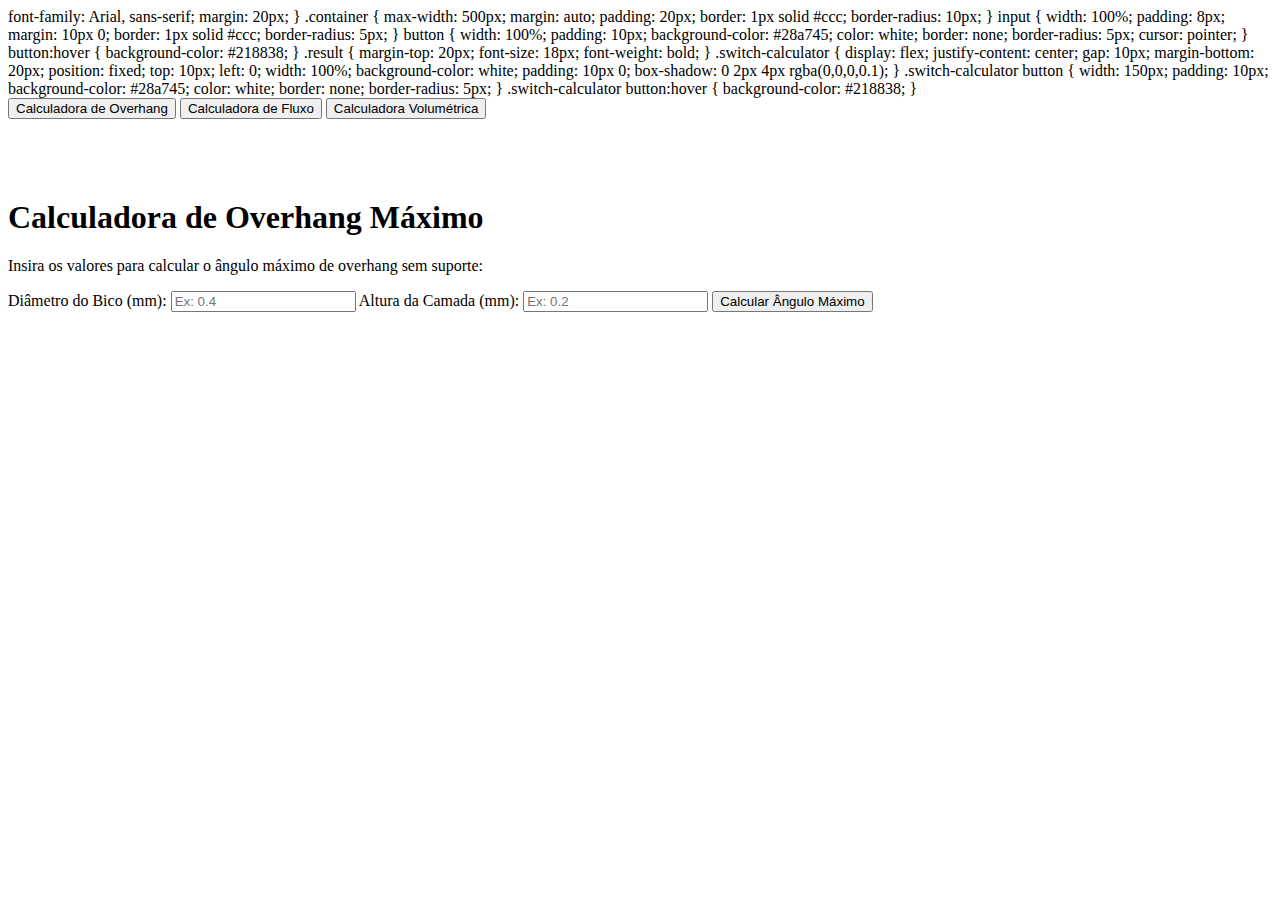
<file: index.html>
<!DOCTYPE html>
<html lang="pt-BR">
<head>
    <meta charset="UTF-8">
    <meta name="viewport" content="width=device-width, initial-scale=1.0">
    <title>A.C.E. Ângulo Crítco de Extrusão</title>
            font-family: Arial, sans-serif;
            margin: 20px;
        }
        .container {
            max-width: 500px;
            margin: auto;
            padding: 20px;
            border: 1px solid #ccc;
            border-radius: 10px;
        }
        input {
            width: 100%;
            padding: 8px;
            margin: 10px 0;
            border: 1px solid #ccc;
            border-radius: 5px;
        }
        button {
            width: 100%;
            padding: 10px;
            background-color: #28a745;
            color: white;
            border: none;
            border-radius: 5px;
            cursor: pointer;
        }
        button:hover {
            background-color: #218838;
        }
        .result {
            margin-top: 20px;
            font-size: 18px;
            font-weight: bold;
        }
        .switch-calculator {
            display: flex;
            justify-content: center;
            gap: 10px;
            margin-bottom: 20px;
            position: fixed;
            top: 10px;
            left: 0;
            width: 100%;
            background-color: white;
            padding: 10px 0;
            box-shadow: 0 2px 4px rgba(0,0,0,0.1);
        }
        .switch-calculator button {
            width: 150px;
            padding: 10px;
            background-color: #28a745;
            color: white;
            border: none;
            border-radius: 5px;
        }
        .switch-calculator button:hover {
            background-color: #218838;
        }
    </style>
</head>
<body>

    <!-- Botões para trocar de calculadora -->
    <div class="switch-calculator">
        <button onclick="window.location.href='index.html'">Calculadora de Overhang</button>
        <button onclick="window.location.href='fluxo.html'">Calculadora de Fluxo</button>
        <button onclick="window.location.href='vv.html'">Calculadora Volumétrica</button>
    </div>

    <div class="container" style="margin-top: 80px;"> <!-- Ajuste para compensar os botões fixos -->
        <h1>Calculadora de Overhang Máximo</h1>
        <p>Insira os valores para calcular o ângulo máximo de overhang sem suporte:</p>
        <label for="bico">Diâmetro do Bico (mm):</label>
        <input type="number" id="bico" step="0.1" placeholder="Ex: 0.4">

        <label for="alturaCamada">Altura da Camada (mm):</label>
        <input type="number" id="alturaCamada" step="0.02" placeholder="Ex: 0.2">

        <button onclick="calcularOverhang()">Calcular Ângulo Máximo</button>

        <div class="result" id="resultado"></div>
    </div>

    <script>
        function calcularOverhang() {
            const bico = parseFloat(document.getElementById('bico').value);
            const alturaCamada = parseFloat(document.getElementById('alturaCamada').value);

            if (isNaN(bico) || isNaN(alturaCamada)) {
                document.getElementById('resultado').textContent = 'Por favor, insira valores válidos.';
                return;
            }

            const larguraExtrusao = bico;
            const anguloRad = Math.atan(alturaCamada / (larguraExtrusao / 2));
            const anguloOverhang = 90 - (anguloRad * 180 / Math.PI);

            document.getElementById('resultado').textContent = `O ângulo máximo de overhang sem suporte é ${anguloOverhang.toFixed(2)}°`;
        }
    </script>

</body>
</html>
</file>
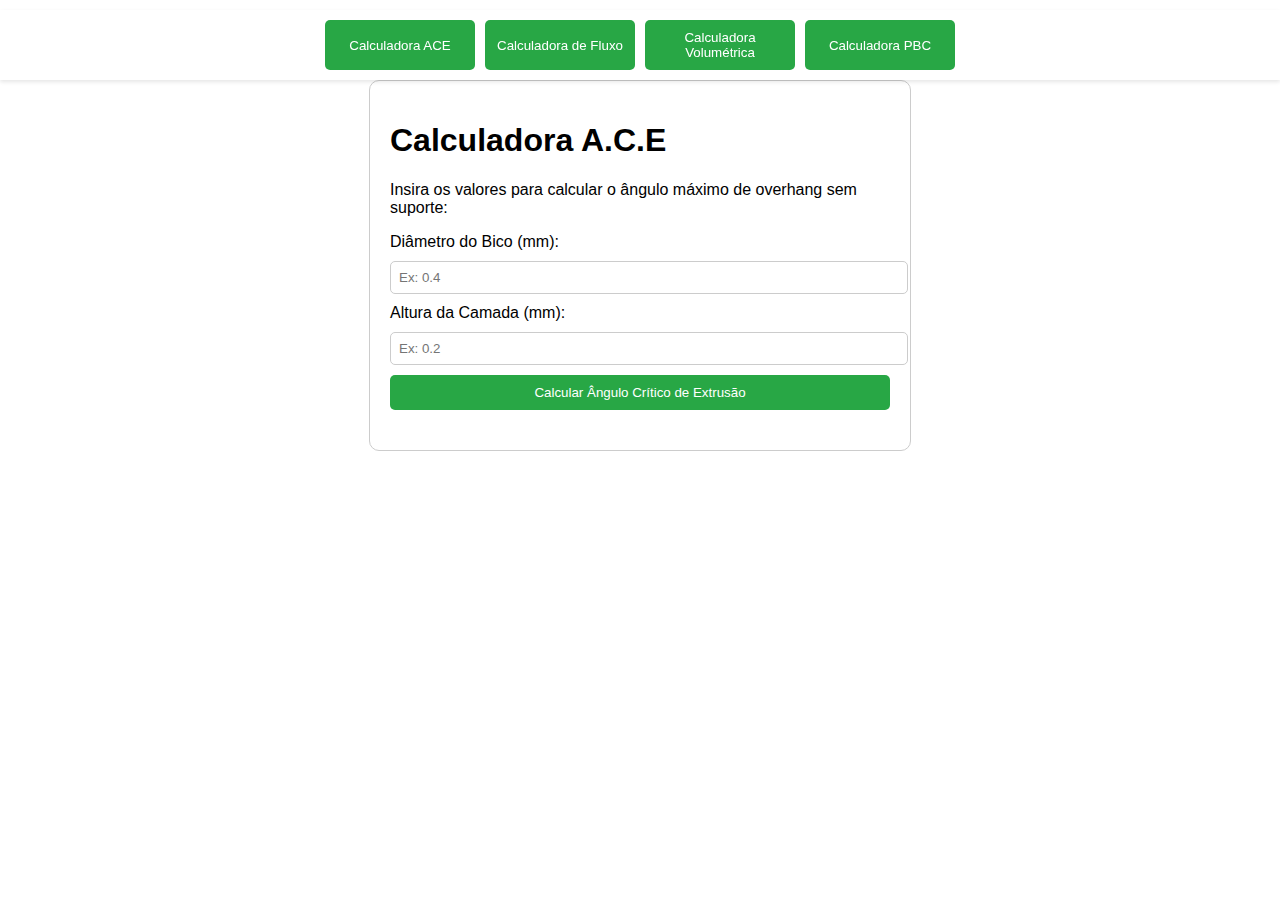
<file: src/html/index.html>
<!DOCTYPE html>
<html lang="pt-BR">
  <head>
    <meta charset="UTF-8" />
    <meta name="viewport" content="width=device-width, initial-scale=1.0" />
    <title>Calculadora ACE</title>
    <style>
      body {
        font-family: Arial, sans-serif;
        margin: 20px;
      }
      .container {
        max-width: 500px;
        margin: auto;
        padding: 20px;
        border: 1px solid #ccc;
        border-radius: 10px;
      }
      input {
        width: 100%;
        padding: 8px;
        margin: 10px 0;
        border: 1px solid #ccc;
        border-radius: 5px;
      }
      button {
        width: 100%;
        padding: 10px;
        background-color: #28a745;
        color: white;
        border: none;
        border-radius: 5px;
        cursor: pointer;
      }
      button:hover {
        background-color: #218838;
      }
      .result {
        margin-top: 20px;
        font-size: 18px;
        font-weight: bold;
      }
      .switch-calculator {
        display: flex;
        justify-content: center;
        gap: 10px;
        margin-bottom: 20px;
        position: fixed;
        top: 10px;
        left: 0;
        width: 100%;
        background-color: white;
        padding: 10px 0;
        box-shadow: 0 2px 4px rgba(0, 0, 0, 0.1);
      }
      .switch-calculator button {
        width: 150px;
        padding: 10px;
        background-color: #28a745;
        color: white;
        border: none;
        border-radius: 5px;
      }
      .switch-calculator button:hover {
        background-color: #218838;
      }
    </style>
  </head>
  <body>
    <!-- Botões para trocar de calculadora -->
    <div class="switch-calculator">
      <button onclick="window.location.href='./index.html'">
        Calculadora ACE
      </button>
      <button onclick="window.location.href='./fluxo.html'">
        Calculadora de Fluxo
      </button>
      <button onclick="window.location.href='./vv.html'">
        Calculadora Volumétrica
      </button>
      <button onclick="window.location.href='./pbc.html'">
        Calculadora PBC
      </button>
    </div>

    <div class="container" style="margin-top: 80px">
      <!-- Ajuste para compensar os botões fixos -->
      <h1>Calculadora A.C.E</h1>
      <p>
        Insira os valores para calcular o ângulo máximo de overhang sem suporte:
      </p>
      <label for="nozzleDiameter">Diâmetro do Bico (mm):</label>
      <input
        type="number"
        id="nozzleDiameter"
        step="0.1"
        placeholder="Ex: 0.4"
      />

      <label for="layerHeight">Altura da Camada (mm):</label>
      <input type="number" id="layerHeight" step="0.02" placeholder="Ex: 0.2" />

      <button onclick="calculateCriticalExtrusionAngle()">
        Calcular Ângulo Crítico de Extrusão
      </button>

      <div class="result" id="result"></div>
    </div>
    <script src="../js/functions.js"></script>
  </body>
</html>
</file>
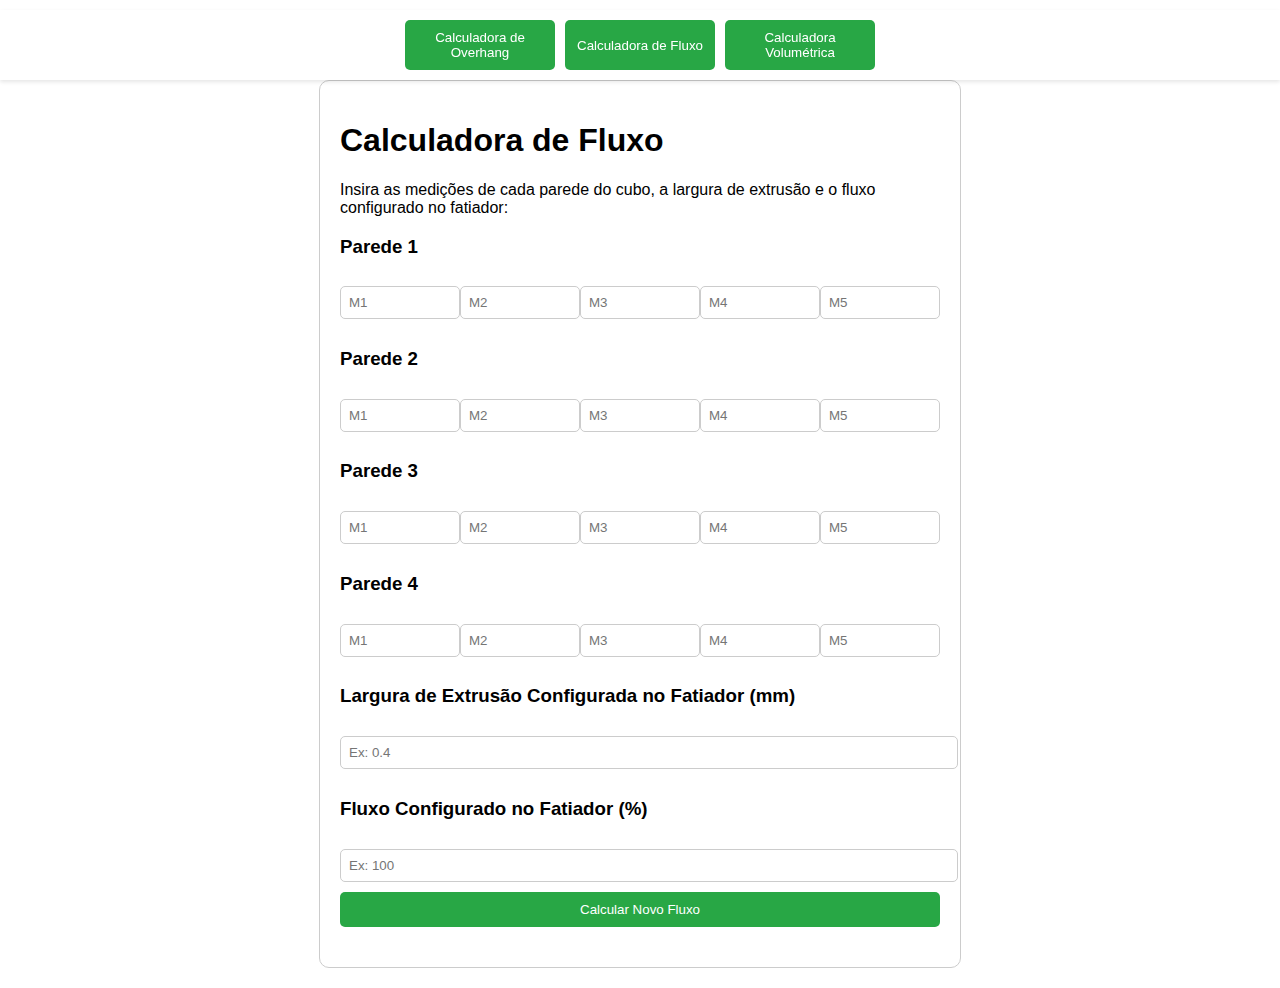
<file: fluxo.html>
<!DOCTYPE html>
<html lang="pt-BR">
<head>
    <meta charset="UTF-8">
    <meta name="viewport" content="width=device-width, initial-scale=1.0">
    <title>Calculadora de Fluxo</title>
    <style>
        body {
            font-family: Arial, sans-serif;
            margin: 20px;
        }
        .container {
            max-width: 600px;
            margin: auto;
            padding: 20px;
            border: 1px solid #ccc;
            border-radius: 10px;
        }
        input {
            width: 100%;
            padding: 8px;
            margin: 10px 0;
            border: 1px solid #ccc;
            border-radius: 5px;
        }
        button {
            width: 100%;
            padding: 10px;
            background-color: #28a745;
            color: white;
            border: none;
            border-radius: 5px;
            cursor: pointer;
        }
        button:hover {
            background-color: #218838;
        }
        .result {
            margin-top: 20px;
            font-size: 18px;
            font-weight: bold;
        }
        .measurements {
            display: flex;
            justify-content: space-between;
        }
        .measurements input {
            width: 18%;
        }
        .switch-calculator {
            display: flex;
            justify-content: center;
            gap: 10px;
            margin-bottom: 20px;
            position: fixed;
            top: 10px;
            left: 0;
            width: 100%;
            background-color: white;
            padding: 10px 0;
            box-shadow: 0 2px 4px rgba(0,0,0,0.1);
        }
        .switch-calculator button {
            width: 150px;
            padding: 10px;
            background-color: #28a745;
            color: white;
            border: none;
            border-radius: 5px;
        }
        .switch-calculator button:hover {
            background-color: #218838;
        }
    </style>
</head>
<body>

    <!-- Botões para trocar de calculadora -->
    <div class="switch-calculator">
        <button onclick="window.location.href='index.html'">Calculadora de Overhang</button>
        <button onclick="window.location.href='fluxo.html'">Calculadora de Fluxo</button>
        <button onclick="window.location.href='vv.html'">Calculadora Volumétrica</button>
    </div>

    <div class="container" style="margin-top: 80px;">
        <h1>Calculadora de Fluxo</h1>
        <p>Insira as medições de cada parede do cubo, a largura de extrusão e o fluxo configurado no fatiador:</p>

        <div class="section">
            <h3>Parede 1</h3>
            <div class="measurements">
                <input type="number" id="parede1_1" step="0.01" placeholder="M1">
                <input type="number" id="parede1_2" step="0.01" placeholder="M2">
                <input type="number" id="parede1_3" step="0.01" placeholder="M3">
                <input type="number" id="parede1_4" step="0.01" placeholder="M4">
                <input type="number" id="parede1_5" step="0.01" placeholder="M5">
            </div>
        </div>

        <div class="section">
            <h3>Parede 2</h3>
            <div class="measurements">
                <input type="number" id="parede2_1" step="0.01" placeholder="M1">
                <input type="number" id="parede2_2" step="0.01" placeholder="M2">
                <input type="number" id="parede2_3" step="0.01" placeholder="M3">
                <input type="number" id="parede2_4" step="0.01" placeholder="M4">
                <input type="number" id="parede2_5" step="0.01" placeholder="M5">
            </div>
        </div>

        <div class="section">
            <h3>Parede 3</h3>
            <div class="measurements">
                <input type="number" id="parede3_1" step="0.01" placeholder="M1">
                <input type="number" id="parede3_2" step="0.01" placeholder="M2">
                <input type="number" id="parede3_3" step="0.01" placeholder="M3">
                <input type="number" id="parede3_4" step="0.01" placeholder="M4">
                <input type="number" id="parede3_5" step="0.01" placeholder="M5">
            </div>
        </div>

        <div class="section">
            <h3>Parede 4</h3>
            <div class="measurements">
                <input type="number" id="parede4_1" step="0.01" placeholder="M1">
                <input type="number" id="parede4_2" step="0.01" placeholder="M2">
                <input type="number" id="parede4_3" step="0.01" placeholder="M3">
                <input type="number" id="parede4_4" step="0.01" placeholder="M4">
                <input type="number" id="parede4_5" step="0.01" placeholder="M5">
            </div>
        </div>

        <div class="section">
            <h3>Largura de Extrusão Configurada no Fatiador (mm)</h3>
            <input type="number" id="larguraFatiador" step="0.01" placeholder="Ex: 0.4">
        </div>

        <div class="section">
            <h3>Fluxo Configurado no Fatiador (%)</h3>
            <input type="number" id="fluxoFatiador" step="0.01" placeholder="Ex: 100">
        </div>

        <button onclick="calcularFluxo()">Calcular Novo Fluxo</button>

        <div class="result" id="resultado"></div>
    </div>

    <script>
        function calcularFluxo() {
            // Obter todas as medições
            const medidas = [];
            for (let i = 1; i <= 4; i++) {
                for (let j = 1; j <= 5; j++) {
                    const medida = parseFloat(document.getElementById(`parede${i}_${j}`).value);
                    if (!isNaN(medida)) {
                        medidas.push(medida);
                    }
                }
            }

            // Verificar se todas as 20 medições foram preenchidas
            if (medidas.length !== 20) {
                document.getElementById('resultado').textContent = 'Por favor, preencha todas as 20 medições.';
                return;
            }

            // Calcular a média das medidas
            const somaMedidas = medidas.reduce((a, b) => a + b, 0);
            const mediaMedidas = somaMedidas / medidas.length;

            // Obter a largura de extrusão do fatiador e o fluxo configurado
            const larguraFatiador = parseFloat(document.getElementById('larguraFatiador').value);
            const fluxoFatiador = parseFloat(document.getElementById('fluxoFatiador').value);

            if (isNaN(larguraFatiador) || isNaN(fluxoFatiador)) {
                document.getElementById('resultado').textContent = 'Por favor, preencha a largura de extrusão e o fluxo do fatiador.';
                return;
            }

            // Calcular o novo fluxo com a regra de três
            const novoFluxo = (larguraFatiador / mediaMedidas) * fluxoFatiador;

            // Exibir o resultado
            document.getElementById('resultado').textContent = `O novo fluxo deve ser ajustado para: ${novoFluxo.toFixed(2)}%`;
        }
    </script>

</body>
</html>
</file>
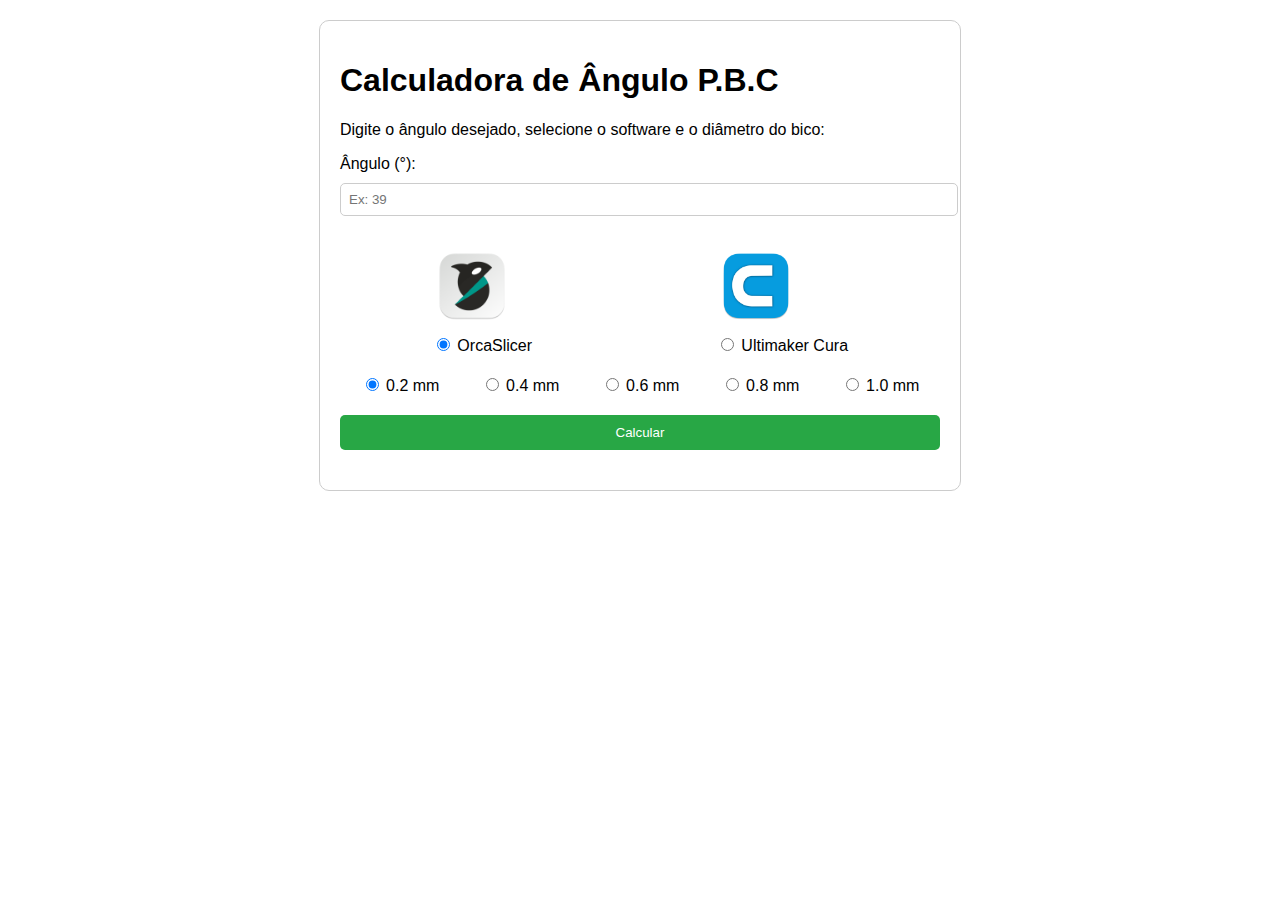
<file: pbc.html>
<!DOCTYPE html>
<html lang="pt-BR">
<head>
    <meta charset="UTF-8">
    <meta name="viewport" content="width=device-width, initial-scale=1.0">
    <title>Calculadora de Ângulo P.B.C</title>
    <style>
        body {
            font-family: Arial, sans-serif;
            margin: 20px;
        }
        .container {
            max-width: 600px;
            margin: auto;
            padding: 20px;
            border: 1px solid #ccc;
            border-radius: 10px;
        }
        input[type="number"], select {
            width: 100%;
            padding: 8px;
            margin: 10px 0;
            border: 1px solid #ccc;
            border-radius: 5px;
        }
        button {
            width: 100%;
            padding: 10px;
            background-color: #28a745;
            color: white;
            border: none;
            border-radius: 5px;
            cursor: pointer;
        }
        button:hover {
            background-color: #218838;
        }
        .result {
            margin-top: 20px;
            font-size: 18px;
            font-weight: bold;
        }
        .software-options, .bico-options {
            display: flex;
            justify-content: space-around;
            align-items: center;
            margin: 20px 0;
        }
        .software-options img {
            width: 80px;
            height: 80px;
            margin-bottom: 5px;
        }
        .error, .suggestion {
            font-weight: bold;
            margin-top: 10px;
        }
        .error {
            color: red;
        }
        .suggestion {
            color: orange;
        }
    </style>
</head>
<body>
    <div class="container">
        <h1>Calculadora de Ângulo P.B.C</h1>
        <p>Digite o ângulo desejado, selecione o software e o diâmetro do bico:</p>

        <label for="angulo">Ângulo (°):</label>
        <input type="number" id="angulo" step="0.1" min="1" max="89" placeholder="Ex: 39">

        <div class="software-options">
            <label>
                <img src="orcaslicer-logo.png" alt="OrcaSlicer">
                <div>
                    <input type="radio" name="software" value="orca" checked> OrcaSlicer
                </div>
            </label>
            <label>
                <img src="ultimaker_cura_macos_bigsur_icon_189596.webp" alt="Ultimaker Cura">
                <div>
                    <input type="radio" name="software" value="cura"> Ultimaker Cura
                </div>
            </label>
        </div>

        <div class="bico-options">
            <label><input type="radio" name="bico" value="0.2" checked> 0.2 mm</label>
            <label><input type="radio" name="bico" value="0.4"> 0.4 mm</label>
            <label><input type="radio" name="bico" value="0.6"> 0.6 mm</label>
            <label><input type="radio" name="bico" value="0.8"> 0.8 mm</label>
            <label><input type="radio" name="bico" value="1.0"> 1.0 mm</label>
        </div>

        <button onclick="calcularPBC()">Calcular</button>

        <div class="result" id="resultado"></div>
        <div class="error" id="mensagemErro"></div>
        <div class="suggestion" id="mensagemSugestao"></div>
    </div>

    <script>
        function calcularPBC() {
            const anguloInput = parseFloat(document.getElementById('angulo').value);
            const softwareSelecionado = document.querySelector('input[name="software"]:checked').value;
            const bicoSelecionado = parseFloat(document.querySelector('input[name="bico"]:checked').value);

            // Limpar mensagens anteriores
            document.getElementById('resultado').innerHTML = '';
            document.getElementById('mensagemErro').textContent = '';
            document.getElementById('mensagemSugestao').textContent = '';

            if (isNaN(anguloInput) || anguloInput < 1 || anguloInput > 89) {
                document.getElementById('mensagemErro').textContent = 'Por favor, insira um ângulo válido entre 1° e 89°.';
                return;
            }

            const anguloOrca = softwareSelecionado === 'orca' ? anguloInput : 90 - anguloInput;
            const anguloRad = anguloOrca * (Math.PI / 180); // Converter para radianos

            // Calcular a altura de camada
            const altura = Math.tan(anguloRad) * (bicoSelecionado / 2);
            const alturaFormatada = parseFloat(altura.toFixed(2));

            // Verificar se a altura está nos limites de 20% a 80% do diâmetro do bico
            const minAltura = bicoSelecionado * 0.2;
            const maxAltura = bicoSelecionado * 0.8;
            let foraDosLimites = alturaFormatada < minAltura || alturaFormatada > maxAltura;

            // Verificar se a altura é par
            const alturaMultipla = Math.round(alturaFormatada / 0.02) * 0.02;
            const dentroDaMargem = Math.abs(alturaFormatada - alturaMultipla) < 0.001;

            let resultadoHTML = `Altura da Camada para o Bico ${bicoSelecionado.toFixed(1)} mm: `;
            if (!dentroDaMargem || foraDosLimites) {
                // Calcular sugestão de ângulo
                const sugestaoAngulo = softwareSelecionado === 'orca' ? anguloInput + 1 : anguloInput - 1;
                const sugestaoAlturaRad = Math.tan(sugestaoAngulo * (Math.PI / 180)) * (bicoSelecionado / 2);
                const sugestaoAltura = Math.round(sugestaoAlturaRad / 0.02) * 0.02;

                resultadoHTML += `<span style="color: red;">${alturaFormatada} mm (fora do esperado ou limites)</span>`;
                document.getElementById('mensagemSugestao').textContent = `Use o ângulo ${sugestaoAngulo.toFixed(1)}° para obter uma altura de camada segura. Com esse ângulo, use a altura ${sugestaoAltura.toFixed(2)} mm.`;
            } else {
                resultadoHTML += `${alturaFormatada} mm (válido)`;
            }

            // Exibir resultado
            document.getElementById('resultado').innerHTML = resultadoHTML;
        }
    </script>
</body>
</html>
</file>
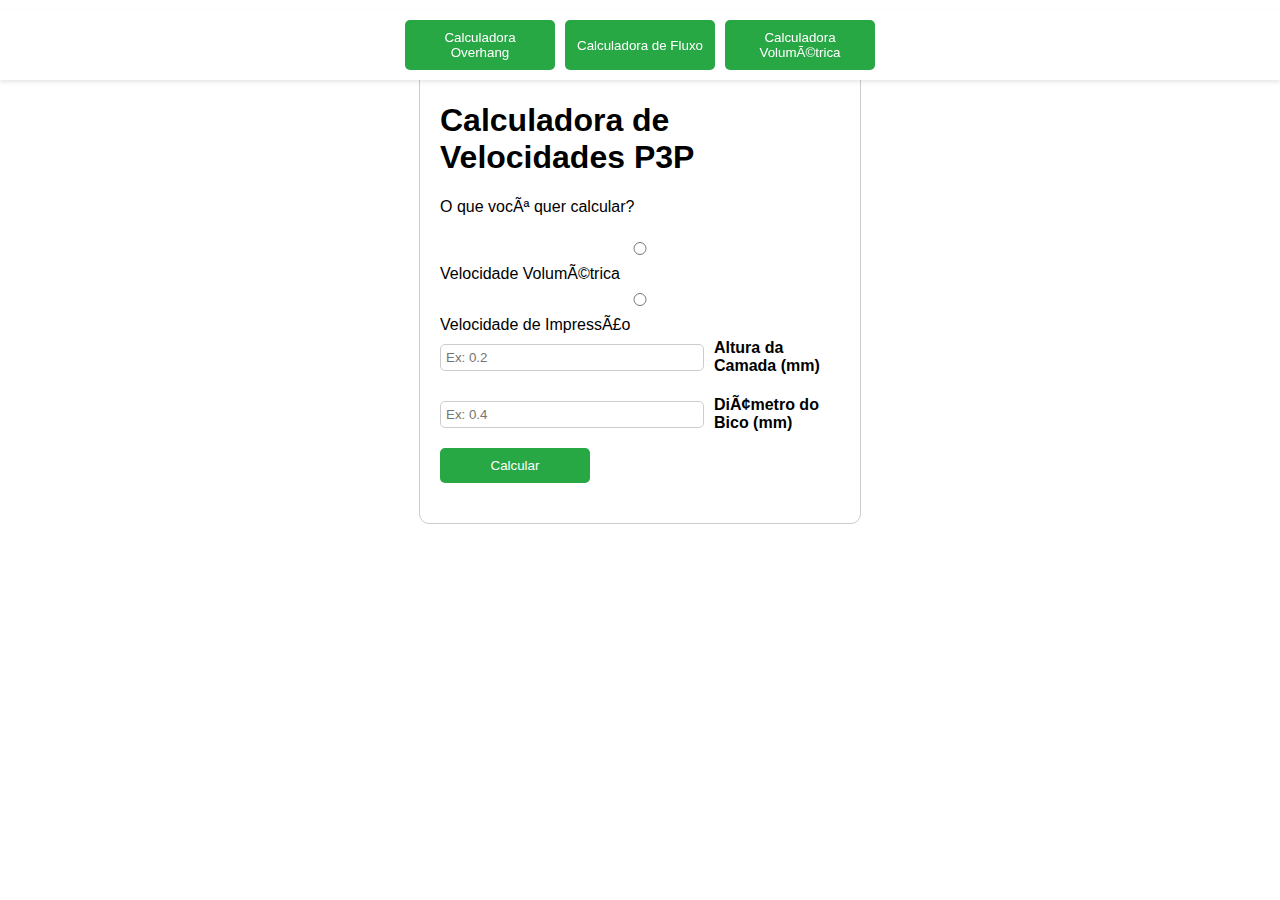
<file: vv.html>
<!DOCTYPE html>
<html lang="pt-BR">
<head>
    <meta charset="viewport" content="width=device-width, initial-scale=1.0">
    <title>Calculadora de Velocidades P3P - Volumétrica</title>
    <style>
        body {
            font-family: Arial, sans-serif;
            margin: 20px;
        }
        .button-container {
            display: flex;
            justify-content: center;
            gap: 10px;
            margin-bottom: 20px;
            position: fixed;
            top: 10px;
            left: 0;
            width: 100%;
            background-color: white;
            padding: 10px 0;
            box-shadow: 0 2px 4px rgba(0,0,0,0.1);
        }
        button {
            width: 150px;
            padding: 10px;
            background-color: #28a745;
            color: white;
            border: none;
            border-radius: 5px;
            cursor: pointer;
        }
        button:hover {
            background-color: #218838;
        }
        .container {
            max-width: 400px;
            margin: 60px auto 20px auto; /* Ajuste para compensar os botões fixos */
            padding: 20px;
            border: 1px solid #ccc;
            border-radius: 10px;
        }
        input {
            width: 100%;
            padding: 5px;
            margin: 10px 0;
            border: 1px solid #ccc;
            border-radius: 5px;
        }
        .input-group {
            display: flex;
            justify-content: space-between;
            align-items: center;
            margin-bottom: 10px;
        }
        .input-group label {
            margin-left: 10px;
            font-weight: bold;
            width: 50%;
        }
        .result {
            margin-top: 20px;
            font-size: 18px;
            font-weight: bold;
        }
        .explanation {
            font-size: 14px;
            margin-top: 5px;
        }
        .alert {
            margin-top: 10px;
        }
        .alert-vermelho {
            color: red;
            font-weight: bold;
        }
        .alert-laranja {
            color: orange;
            font-weight: bold;
        }
    </style>
</head>
<body>

    <!-- Botões para alternar entre as calculadoras -->
    <div class="button-container">
        <button onclick="window.location.href='index.html'">Calculadora Overhang</button>
        <button onclick="window.location.href='fluxo.html'">Calculadora de Fluxo</button>
        <button onclick="window.location.href='vv.html'">Calculadora Volumétrica</button>
    </div>

    <div class="container">
        <h1>Calculadora de Velocidades P3P</h1>

        <p>O que você quer calcular?</p>

        <div class="radio-container">
            <label><input type="radio" name="calcularOpcao" value="velocidadeVolumetrica" onclick="atualizarInterface()"> Velocidade Volumétrica</label>
            <label><input type="radio" name="calcularOpcao" value="velocidadeImpressao" onclick="atualizarInterface()"> Velocidade de Impressão</label>
        </div>

        <!-- Parâmetros de Impressão -->
        <div class="input-group">
            <input type="number" id="alturaCamada" step="0.02" placeholder="Ex: 0.2">
            <label for="alturaCamada">Altura da Camada (mm)</label>
        </div>

        <div class="input-group">
            <input type="number" id="diametroBico" step="0.1" placeholder="Ex: 0.4">
            <label for="diametroBico">Diâmetro do Bico (mm)</label>
        </div>

        <!-- Terceira variável (Velocidade de Impressão ou Velocidade Volumétrica) -->
        <div class="section" id="variavelAdicional"></div>

        <button onclick="calcular()">Calcular</button>

        <div class="result" id="resultado"></div>
        <div class="explanation" id="explicacao"></div>
        <div class="alert" id="mensagemAlerta"></div>
    </div>

    <script>
        function atualizarInterface() {
            const calcularOpcao = document.querySelector('input[name="calcularOpcao"]:checked').value;
            const variavelAdicional = document.getElementById('variavelAdicional');
            
            // Limpa o conteúdo atual da terceira variável
            variavelAdicional.innerHTML = '';

            if (calcularOpcao === 'velocidadeVolumetrica') {
                // Se o usuário quer calcular a Velocidade Volumétrica, insere o campo para Velocidade de Impressão
                variavelAdicional.innerHTML = `
                    <div class="input-group">
                        <input type="number" id="velocidadeImpressao" step="5" placeholder="Ex: 60">
                        <label for="velocidadeImpressao">Velocidade de Impressão (mm/s)</label>
                    </div>
                `;
            } else {
                // Se o usuário quer calcular a Velocidade de Impressão, insere o campo para Velocidade Volumétrica
                variavelAdicional.innerHTML = `
                    <div class="input-group">
                        <input type="number" id="velocidadeVolumetrica" step="1" placeholder="Ex: 10">
                        <label for="velocidadeVolumetrica">Velocidade Volumétrica (mm³/s)</label>
                    </div>
                `;
            }
        }

        function calcular() {
            const alturaCamada = parseFloat(document.getElementById('alturaCamada').value);
            const diametroBico = parseFloat(document.getElementById('diametroBico').value);
            const calcularOpcao = document.querySelector('input[name="calcularOpcao"]:checked').value;
            let resultado;

            // Limpar alertas, resultados e explicações anteriores
            document.getElementById('mensagemAlerta').innerHTML = '';
            document.getElementById('resultado').textContent = '';
            document.getElementById('explicacao').textContent = '';

            // Verificar se a altura da camada está fora da proporção 20% a 80% do diâmetro do bico
            const minAltura = diametroBico * 0.2;
            const maxAltura = diametroBico * 0.8;
            if (!isNaN(alturaCamada) && !isNaN(diametroBico)) {
                if (alturaCamada < minAltura || alturaCamada > maxAltura) {
                    document.getElementById('mensagemAlerta').innerHTML += `<p class="alert-vermelho">Alerta: A altura da camada está fora da proporção (20% a 80% do diâmetro do bico).</p>`;
                }
            }

            // Verificar se altura de camada e diâmetro do bico estão preenchidos
            if (isNaN(alturaCamada)) {
                document.getElementById('mensagemAlerta').innerHTML += `<p class="alert-laranja">Falta preencher a Altura da Camada!</p>`;
            }
            if (isNaN(diametroBico)) {
                document.getElementById('mensagemAlerta').innerHTML += `<p class="alert-laranja">Falta preencher o Diâmetro do Bico!</p>`;
            }

            // Checar se a terceira variável foi preenchida
            if (calcularOpcao === 'velocidadeVolumetrica') {
                const velocidadeImpressao = parseFloat(document.getElementById('velocidadeImpressao').value);
                if (isNaN(velocidadeImpressao)) {
                    document.getElementById('mensagemAlerta').innerHTML += `<p class="alert-laranja">Falta preencher a Velocidade de Impressão!</p>`;
                    return;
                }
                resultado = alturaCamada * diametroBico * velocidadeImpressao;
                document.getElementById('resultado').textContent = `A Velocidade Volumétrica é: ${resultado.toFixed(2)} mm³/s`;
                document.getElementById('explicacao').textContent = `Para você imprimir na velocidade ${velocidadeImpressao} mm/s, você precisa de um filamento com vazão volumétrica de ${resultado.toFixed(2)} mm³/s.`;
            } else {
                const velocidadeVolumetrica = parseFloat(document.getElementById('velocidadeVolumetrica').value);
                if (isNaN(velocidadeVolumetrica)) {
                    document.getElementById('mensagemAlerta').innerHTML += `<p class="alert-laranja">Falta preencher a Velocidade Volumétrica!</p>`;
                    return;
                }
                resultado = velocidadeVolumetrica / (alturaCamada * diametroBico);
                document.getElementById('resultado').textContent = `A Velocidade de Impressão é: ${resultado.toFixed(2)} mm/s`;
                document.getElementById('explicacao').textContent = `Para imprimir com a vazão volumétrica de ${velocidadeVolumetrica.toFixed(2)} mm³/s, você precisa atingir a velocidade de ${resultado.toFixed(2)} mm/s.`;
            }
        }
    </script>

</body>
</html>
</file>
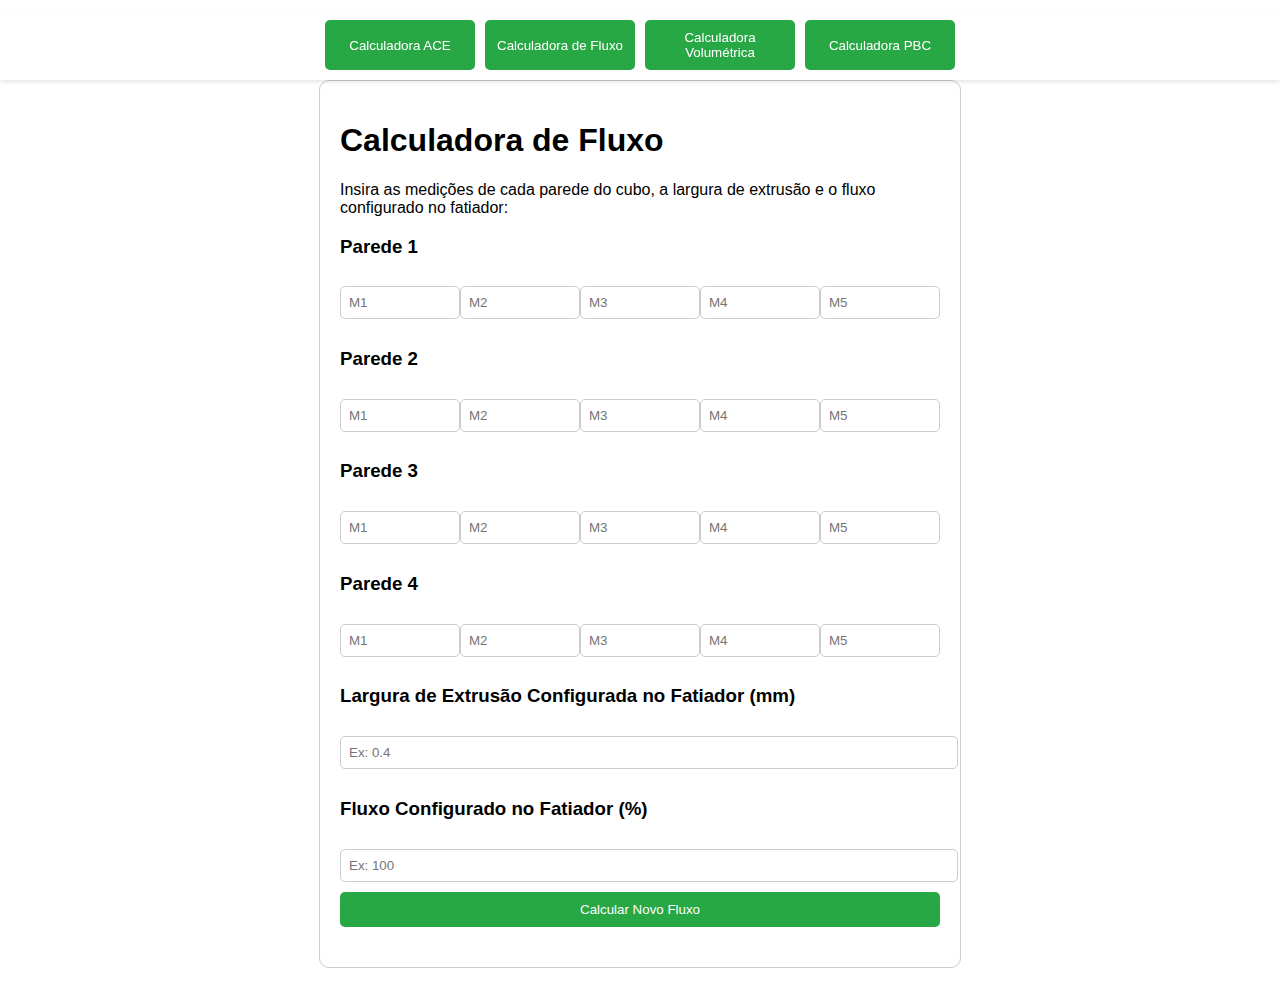
<file: src/html/fluxo.html>
<!DOCTYPE html>
<html lang="pt-BR">
  <head>
    <meta charset="UTF-8" />
    <meta name="viewport" content="width=device-width, initial-scale=1.0" />
    <title>Calculadora de Fluxo</title>
    <style>
      body {
        font-family: Arial, sans-serif;
        margin: 20px;
      }
      .container {
        max-width: 600px;
        margin: auto;
        padding: 20px;
        border: 1px solid #ccc;
        border-radius: 10px;
      }
      input {
        width: 100%;
        padding: 8px;
        margin: 10px 0;
        border: 1px solid #ccc;
        border-radius: 5px;
      }
      button {
        width: 100%;
        padding: 10px;
        background-color: #28a745;
        color: white;
        border: none;
        border-radius: 5px;
        cursor: pointer;
      }
      button:hover {
        background-color: #218838;
      }
      .result {
        margin-top: 20px;
        font-size: 18px;
        font-weight: bold;
      }
      .measurements {
        display: flex;
        justify-content: space-between;
      }
      .measurements input {
        width: 18%;
      }
      .switch-calculator {
        display: flex;
        justify-content: center;
        gap: 10px;
        margin-bottom: 20px;
        position: fixed;
        top: 10px;
        left: 0;
        width: 100%;
        background-color: white;
        padding: 10px 0;
        box-shadow: 0 2px 4px rgba(0, 0, 0, 0.1);
      }
      .switch-calculator button {
        width: 150px;
        padding: 10px;
        background-color: #28a745;
        color: white;
        border: none;
        border-radius: 5px;
      }
      .switch-calculator button:hover {
        background-color: #218838;
      }
    </style>
  </head>
  <body>
    <!-- Botões para trocar de calculadora -->
    <div class="switch-calculator">
      <button onclick="window.location.href='./index.html'">
        Calculadora ACE
      </button>
      <button onclick="window.location.href='./fluxo.html'">
        Calculadora de Fluxo
      </button>
      <button onclick="window.location.href='./vv.html'">
        Calculadora Volumétrica
      </button>
      <button onclick="window.location.href='./pbc.html'">
        Calculadora PBC
      </button>
    </div>

    <div class="container" style="margin-top: 80px">
      <h1>Calculadora de Fluxo</h1>
      <p>
        Insira as medições de cada parede do cubo, a largura de extrusão e o
        fluxo configurado no fatiador:
      </p>

      <div class="section">
        <h3>Parede 1</h3>
        <div class="measurements">
          <input type="number" id="wall1_1" step="0.01" placeholder="M1" />
          <input type="number" id="wall1_2" step="0.01" placeholder="M2" />
          <input type="number" id="wall1_3" step="0.01" placeholder="M3" />
          <input type="number" id="wall1_4" step="0.01" placeholder="M4" />
          <input type="number" id="wall1_5" step="0.01" placeholder="M5" />
        </div>
      </div>

      <div class="section">
        <h3>Parede 2</h3>
        <div class="measurements">
          <input type="number" id="wall2_1" step="0.01" placeholder="M1" />
          <input type="number" id="wall2_2" step="0.01" placeholder="M2" />
          <input type="number" id="wall2_3" step="0.01" placeholder="M3" />
          <input type="number" id="wall2_4" step="0.01" placeholder="M4" />
          <input type="number" id="wall2_5" step="0.01" placeholder="M5" />
        </div>
      </div>

      <div class="section">
        <h3>Parede 3</h3>
        <div class="measurements">
          <input type="number" id="wall3_1" step="0.01" placeholder="M1" />
          <input type="number" id="wall3_2" step="0.01" placeholder="M2" />
          <input type="number" id="wall3_3" step="0.01" placeholder="M3" />
          <input type="number" id="wall3_4" step="0.01" placeholder="M4" />
          <input type="number" id="wall3_5" step="0.01" placeholder="M5" />
        </div>
      </div>

      <div class="section">
        <h3>Parede 4</h3>
        <div class="measurements">
          <input type="number" id="wall4_1" step="0.01" placeholder="M1" />
          <input type="number" id="wall4_2" step="0.01" placeholder="M2" />
          <input type="number" id="wall4_3" step="0.01" placeholder="M3" />
          <input type="number" id="wall4_4" step="0.01" placeholder="M4" />
          <input type="number" id="wall4_5" step="0.01" placeholder="M5" />
        </div>
      </div>

      <div class="section">
        <h3>Largura de Extrusão Configurada no Fatiador (mm)</h3>
        <input
          type="number"
          id="extrusionWidthSlicer"
          step="0.01"
          placeholder="Ex: 0.4"
        />
      </div>

      <div class="section">
        <h3>Fluxo Configurado no Fatiador (%)</h3>
        <input
          type="number"
          id="flowSlicer"
          step="0.01"
          placeholder="Ex: 100"
        />
      </div>

      <button onclick="calculateNewFlow()">Calcular Novo Fluxo</button>

      <div class="result" id="result"></div>
    </div>
    <script src="../js/functions.js"></script>
  </body>
</html>
</file>
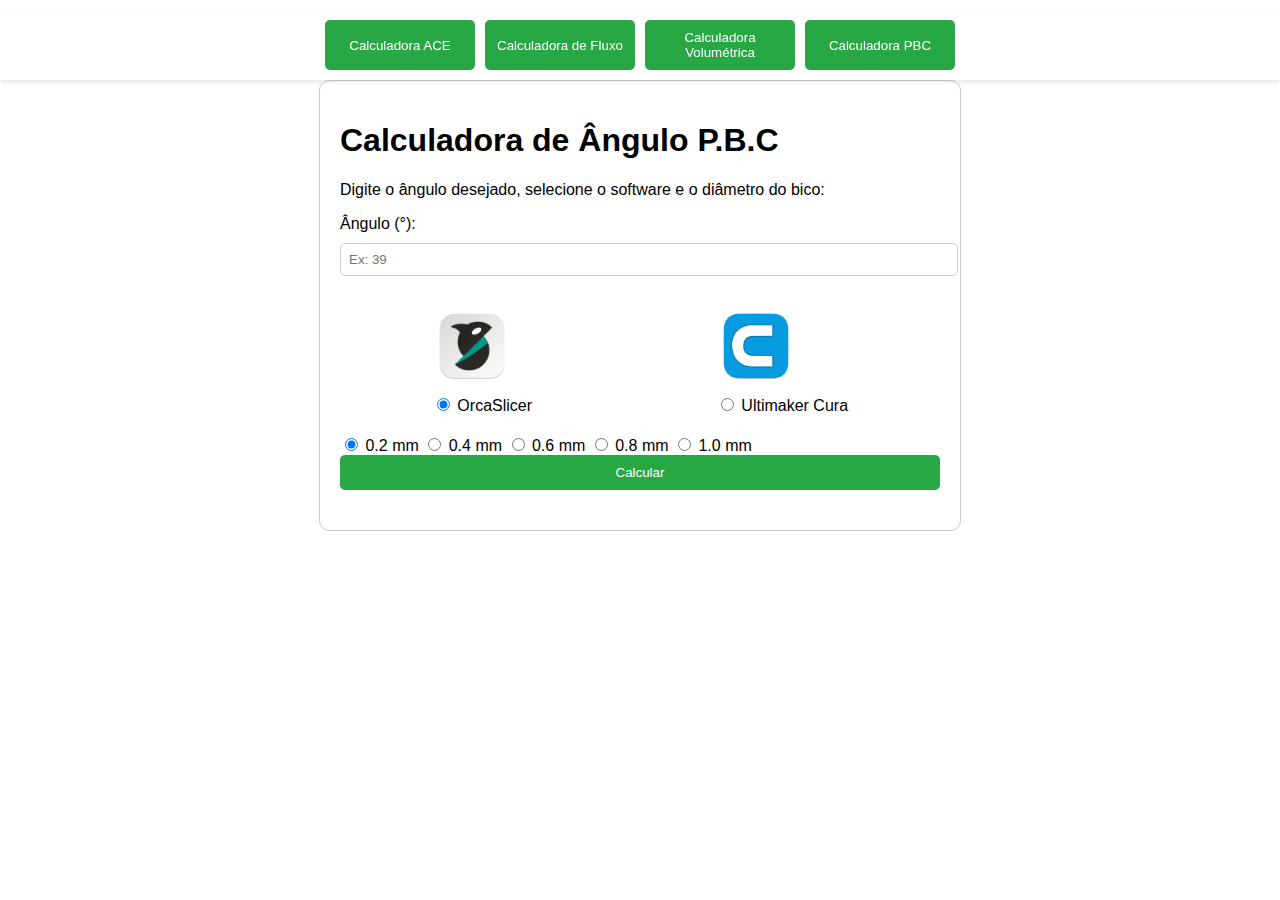
<file: src/html/pbc.html>
<!DOCTYPE html>
<html lang="pt-BR">
  <head>
    <meta charset="UTF-8" />
    <meta name="viewport" content="width=device-width, initial-scale=1.0" />
    <title>Calculadora de Ângulo P.B.C</title>
    <style>
      body {
        font-family: Arial, sans-serif;
        margin: 20px;
      }
      .switch-calculator {
        display: flex;
        justify-content: center;
        gap: 10px;
        margin-bottom: 20px;
        position: fixed;
        top: 10px;
        left: 0;
        width: 100%;
        background-color: white;
        padding: 10px 0;
        box-shadow: 0 2px 4px rgba(0, 0, 0, 0.1);
      }
      .switch-calculator button {
        width: 150px;
        padding: 10px;
        background-color: #28a745;
        color: white;
        border: none;
        border-radius: 5px;
        cursor: pointer;
      }
      .switch-calculator button:hover {
        background-color: #218838;
      }
      .container {
        max-width: 600px;
        margin: auto;
        padding: 20px;
        border: 1px solid #ccc;
        border-radius: 10px;
      }
      input[type="number"],
      select {
        width: 100%;
        padding: 8px;
        margin: 10px 0;
        border: 1px solid #ccc;
        border-radius: 5px;
      }
      button {
        width: 100%;
        padding: 10px;
        background-color: #28a745;
        color: white;
        border: none;
        border-radius: 5px;
        cursor: pointer;
      }
      button:hover {
        background-color: #218838;
      }
      .result {
        margin-top: 20px;
        font-size: 18px;
        font-weight: bold;
      }
      .software-options,
      .bico-options {
        display: flex;
        justify-content: space-around;
        align-items: center;
        margin: 20px 0;
      }
      .software-options img {
        width: 80px;
        height: 80px;
        margin-bottom: 5px;
      }
      .error,
      .suggestion {
        font-weight: bold;
        margin-top: 10px;
      }
      .error {
        color: red;
      }
      .suggestion {
        color: orange;
      }
    </style>
  </head>
  <body>
    <!-- Barra de botões de navegação -->
    <div class="switch-calculator">
      <button onclick="window.location.href='./index.html'">
        Calculadora ACE
      </button>
      <button onclick="window.location.href='./fluxo.html'">
        Calculadora de Fluxo
      </button>
      <button onclick="window.location.href='./vv.html'">
        Calculadora Volumétrica
      </button>
      <button onclick="window.location.href='./pbc.html'">
        Calculadora PBC
      </button>
    </div>
    <div class="container" style="margin-top: 80px">
      <h1>Calculadora de Ângulo P.B.C</h1>
      <p>
        Digite o ângulo desejado, selecione o software e o diâmetro do bico:
      </p>

      <label for="angle">Ângulo (°):</label>
      <input
        type="number"
        id="angle"
        step="0.1"
        min="1"
        max="89"
        placeholder="Ex: 39"
      />

      <div class="software-options">
        <label>
          <img src="../../assets/orcaslicer-logo.png" alt="OrcaSlicer" />
          <div>
            <input type="radio" name="software" value="orca" checked />
            OrcaSlicer
          </div>
        </label>
        <label>
          <img
            src="../../assets/ultimaker_cura_macos_bigsur_icon_189596.webp"
            alt="Ultimaker Cura"
          />
          <div>
            <input type="radio" name="software" value="cura" /> Ultimaker Cura
          </div>
        </label>
      </div>

      <div class="nozzle-options">
        <label
          ><input type="radio" name="nozzle" value="0.2" checked /> 0.2
          mm</label
        >
        <label><input type="radio" name="nozzle" value="0.4" /> 0.4 mm</label>
        <label><input type="radio" name="nozzle" value="0.6" /> 0.6 mm</label>
        <label><input type="radio" name="nozzle" value="0.8" /> 0.8 mm</label>
        <label><input type="radio" name="nozzle" value="1.0" /> 1.0 mm</label>
      </div>

      <button onclick="calculatePBC()">Calcular</button>

      <div class="result" id="result"></div>
      <div class="error" id="errorMessage"></div>
      <div class="suggestion" id="suggestionMessage"></div>
    </div>
    <script src="../js/functions.js"></script>
  </body>
</html>
</file>
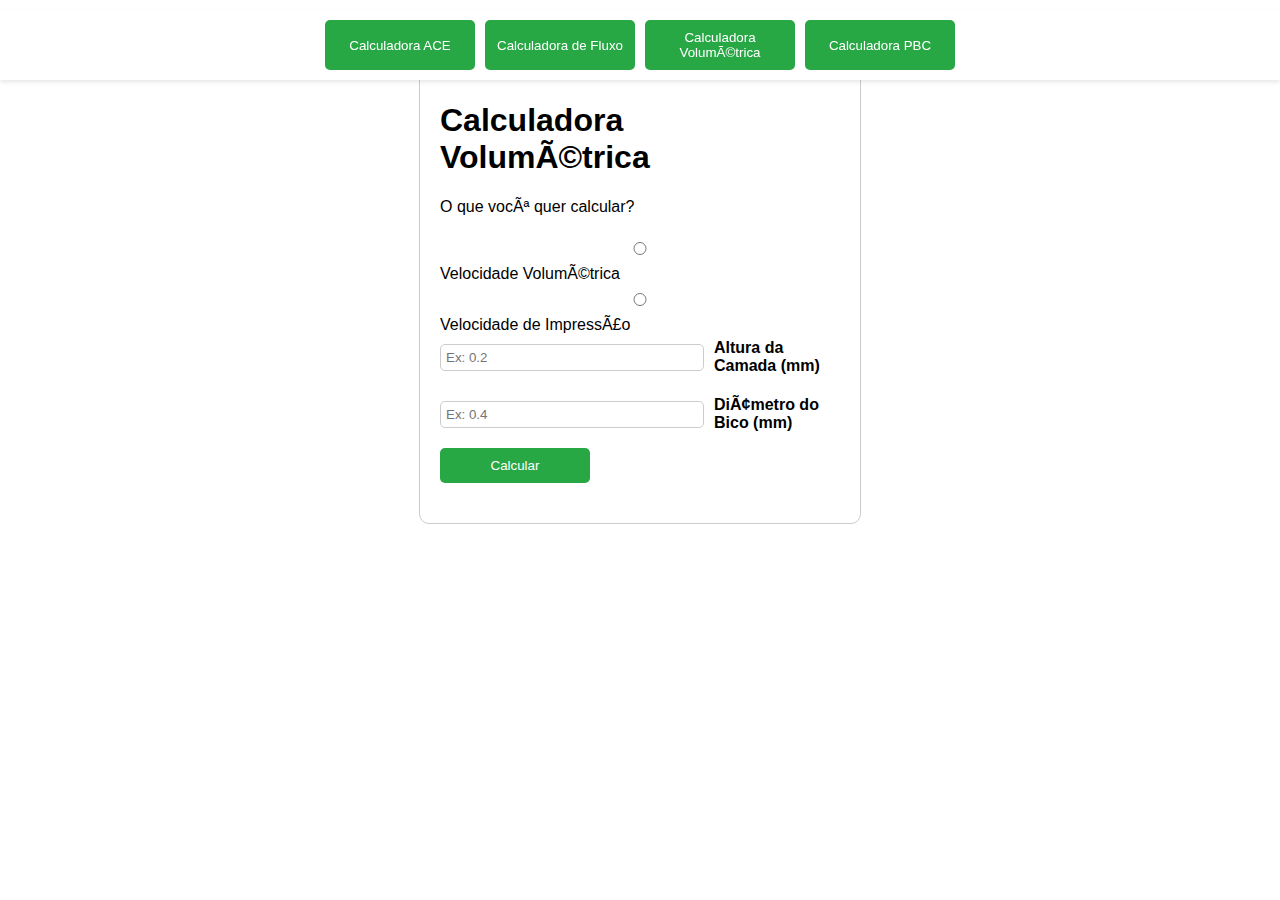
<file: src/html/vv.html>
<!DOCTYPE html>
<html lang="pt-BR">
  <head>
    <meta charset="viewport" content="width=device-width, initial-scale=1.0" />
    <title>Calculadora Volumétrica</title>
    <style>
      body {
        font-family: Arial, sans-serif;
        margin: 20px;
      }
      .button-container {
        display: flex;
        justify-content: center;
        gap: 10px;
        margin-bottom: 20px;
        position: fixed;
        top: 10px;
        left: 0;
        width: 100%;
        background-color: white;
        padding: 10px 0;
        box-shadow: 0 2px 4px rgba(0, 0, 0, 0.1);
      }
      button {
        width: 150px;
        padding: 10px;
        background-color: #28a745;
        color: white;
        border: none;
        border-radius: 5px;
        cursor: pointer;
      }
      button:hover {
        background-color: #218838;
      }
      .container {
        max-width: 400px;
        margin: 60px auto 20px auto; /* Ajuste para compensar os botões fixos */
        padding: 20px;
        border: 1px solid #ccc;
        border-radius: 10px;
      }
      input {
        width: 100%;
        padding: 5px;
        margin: 10px 0;
        border: 1px solid #ccc;
        border-radius: 5px;
      }
      .input-group {
        display: flex;
        justify-content: space-between;
        align-items: center;
        margin-bottom: 10px;
      }
      .input-group label {
        margin-left: 10px;
        font-weight: bold;
        width: 50%;
      }
      .result {
        margin-top: 20px;
        font-size: 18px;
        font-weight: bold;
      }
      .explanation {
        font-size: 14px;
        margin-top: 5px;
      }
      .alert {
        margin-top: 10px;
      }
      .alert-vermelho {
        color: red;
        font-weight: bold;
      }
      .alert-laranja {
        color: orange;
        font-weight: bold;
      }
    </style>
  </head>
  <body>
    <!-- Botões para alternar entre as calculadoras -->
    <div class="button-container">
      <button onclick="window.location.href='./index.html'">
        Calculadora ACE
      </button>
      <button onclick="window.location.href='./fluxo.html'">
        Calculadora de Fluxo
      </button>
      <button onclick="window.location.href='./vv.html'">
        Calculadora Volumétrica
      </button>
      <button onclick="window.location.href='./pbc.html'">
        Calculadora PBC
      </button>
    </div>

    <div class="container">
      <h1>Calculadora Volumétrica</h1>

      <p>O que você quer calcular?</p>

      <div class="radio-container">
        <label
          ><input
            type="radio"
            name="calculationOption"
            value="volumetricSpeed"
            onclick="updateVolumetricInterface()"
          />
          Velocidade Volumétrica</label
        >
        <label
          ><input
            type="radio"
            name="calculationOption"
            value="printSpeed"
            onclick="updateVolumetricInterface()"
          />
          Velocidade de Impressão</label
        >
      </div>

      <!-- Parâmetros de Impressão -->
      <div class="input-group">
        <input
          type="number"
          id="layerHeight"
          step="0.02"
          placeholder="Ex: 0.2"
        />
        <label for="layerHeight">Altura da Camada (mm)</label>
      </div>

      <div class="input-group">
        <input
          type="number"
          id="nozzleDiameter"
          step="0.1"
          placeholder="Ex: 0.4"
        />
        <label for="nozzleDiameter">Diâmetro do Bico (mm)</label>
      </div>

      <!-- Terceira variável (Velocidade de Impressão ou Velocidade Volumétrica) -->
      <div class="section" id="additionalVariable"></div>

      <button onclick="calculateVolumetric()">Calcular</button>

      <div class="result" id="result"></div>
      <div class="explanation" id="explanation"></div>
      <div class="alert" id="alertMessage"></div>
    </div>
    <script src="../js/functions.js"></script>
  </body>
</html>
</file>
